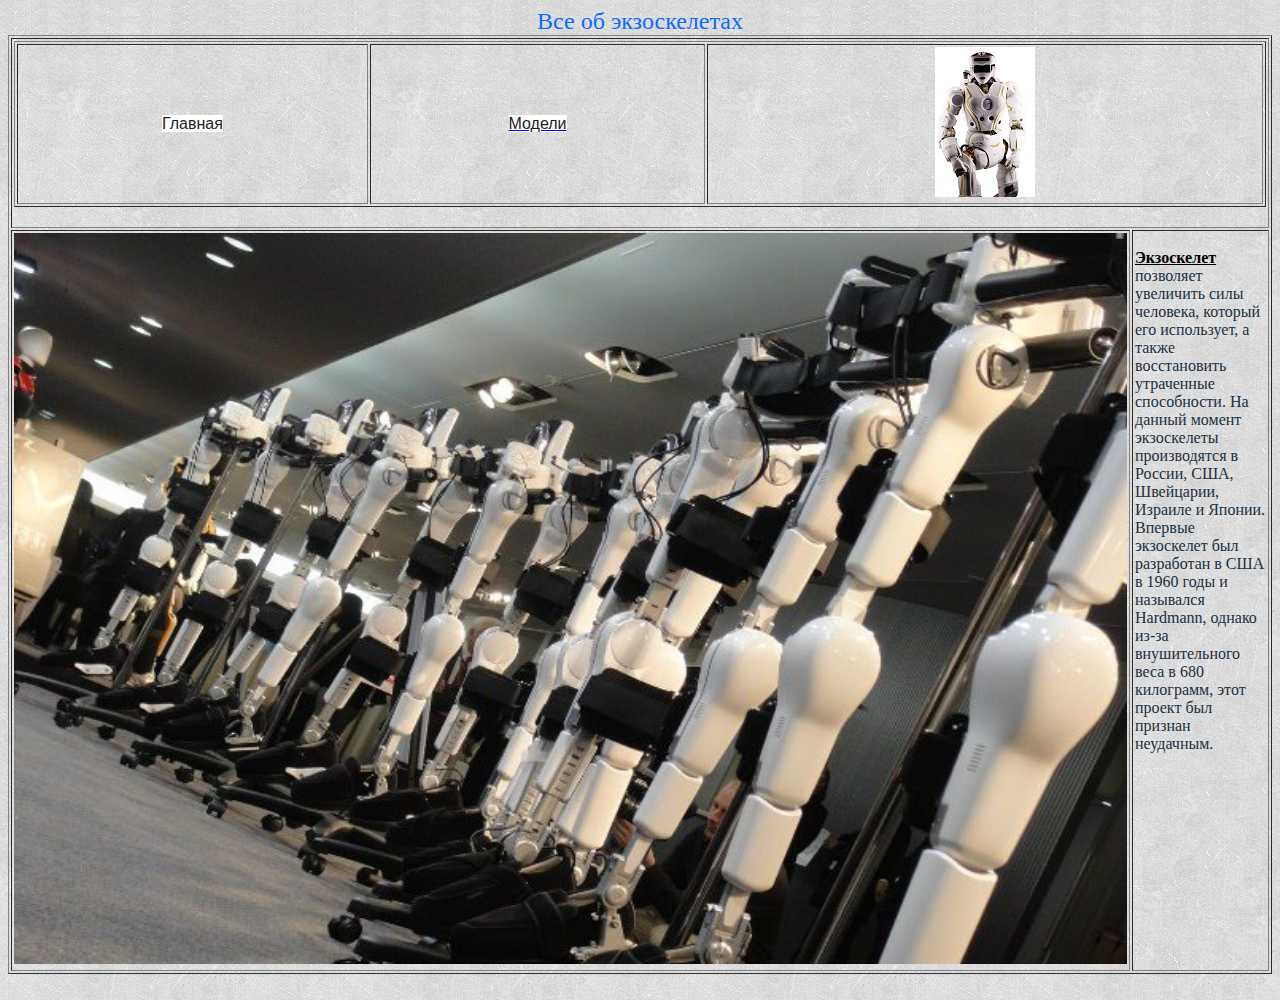
<file: HTML & CSS/1.5/index.html>
<!DOCTYPE html PUBLIC "-//W3C//DTD HTML 4.01//EN" "http://www.w3.org/TR/html4/strict.dtd">
<html><head><meta content="text/html; charset=Windows-1251" http-equiv="content-type"><title>index</title></head><body style="background-image: url(26.jpg);">
<div style="text-align: center;"><font style="color: rgb(11, 108, 255);" size="+2">&#1042;&#1089;&#1077; &#1086;&#1073; &#1101;&#1082;&#1079;&#1086;&#1089;&#1082;&#1077;&#1083;&#1077;&#1090;&#1072;&#1093;</font><br>
</div>
<table style="text-align: left; width: 100%;" border="1" cellpadding="2" cellspacing="2">
  <tbody>
    <tr>
      <td colspan="2" style="vertical-align: top;">
      <table style="text-align: left; width: 100%; height: 100%; margin-left: auto; margin-right: auto;" border="1" cellpadding="2" cellspacing="2">
        <tbody>
          <tr>
            <td style="vertical-align: middle; text-align: center;"><span style="color: rgb(34, 34, 34); font-family: Roboto,sans-serif; font-size: 16px; font-style: normal; font-weight: 400; letter-spacing: normal; orphans: 2; text-align: left; text-indent: 0px; text-transform: none; white-space: normal; widows: 2; word-spacing: 0px; background-color: rgb(255, 255, 255); display: inline ! important; float: none;">&#1043;&#1083;&#1072;&#1074;&#1085;&#1072;&#1103;</span></td>
            <td style="vertical-align: middle; text-align: center;"><a target="_blank" href="../1.34/H-LEX-New.html"><span style="color: rgb(34, 34, 34); font-family: Roboto,sans-serif; font-size: 16px; font-style: normal; font-weight: 400; letter-spacing: normal; orphans: 2; text-align: left; text-indent: 0px; text-transform: none; white-space: normal; widows: 2; word-spacing: 0px; background-color: rgb(255, 255, 255); display: inline ! important; float: none;">&#1052;&#1086;&#1076;&#1077;&#1083;&#1080;</span></a></td>
            <td style="vertical-align: middle; text-align: center;"><img style="width: 100px; height: 150px;" alt="logo" src="logo.png"><br>
            </td>
          </tr>
        </tbody>
      </table>
      <br>
      </td>
    </tr>
    <tr>
      <td style="vertical-align: top;"><img style="width: 1113px; height: 731px;" alt="&#1089;&#1082;&#1077;&#1083;&#1077;&#1090;&#1099;" src="exo.jpg"><br>
      </td>
      <td style="vertical-align: top;">

      <p class="MsoNormal"><b><u><span style="font-family: Roboto;" lang="RU">&#1069;&#1082;&#1079;&#1086;&#1089;&#1082;&#1077;&#1083;&#1077;&#1090;</span></u></b><span class="apple-converted-space"><span style="font-family: Roboto; color: rgb(34, 49, 63);" lang="RU">
</span></span><span style="font-family: Roboto; color: rgb(34, 49, 63);" lang="RU">&#1087;&#1086;&#1079;&#1074;&#1086;&#1083;&#1103;&#1077;&#1090;
&#1091;&#1074;&#1077;&#1083;&#1080;&#1095;&#1080;&#1090;&#1100; &#1089;&#1080;&#1083;&#1099; &#1095;&#1077;&#1083;&#1086;&#1074;&#1077;&#1082;&#1072;, &#1082;&#1086;&#1090;&#1086;&#1088;&#1099;&#1081; &#1077;&#1075;&#1086; &#1080;&#1089;&#1087;&#1086;&#1083;&#1100;&#1079;&#1091;&#1077;&#1090;, &#1072; &#1090;&#1072;&#1082;&#1078;&#1077; &#1074;&#1086;&#1089;&#1089;&#1090;&#1072;&#1085;&#1086;&#1074;&#1080;&#1090;&#1100;
&#1091;&#1090;&#1088;&#1072;&#1095;&#1077;&#1085;&#1085;&#1099;&#1077; &#1089;&#1087;&#1086;&#1089;&#1086;&#1073;&#1085;&#1086;&#1089;&#1090;&#1080;. &#1053;&#1072; &#1076;&#1072;&#1085;&#1085;&#1099;&#1081; &#1084;&#1086;&#1084;&#1077;&#1085;&#1090; &#1101;&#1082;&#1079;&#1086;&#1089;&#1082;&#1077;&#1083;&#1077;&#1090;&#1099; &#1087;&#1088;&#1086;&#1080;&#1079;&#1074;&#1086;&#1076;&#1103;&#1090;&#1089;&#1103; &#1074; &#1056;&#1086;&#1089;&#1089;&#1080;&#1080;,
&#1057;&#1064;&#1040;, &#1064;&#1074;&#1077;&#1081;&#1094;&#1072;&#1088;&#1080;&#1080;, &#1048;&#1079;&#1088;&#1072;&#1080;&#1083;&#1077; &#1080; &#1071;&#1087;&#1086;&#1085;&#1080;&#1080;. &#1042;&#1087;&#1077;&#1088;&#1074;&#1099;&#1077; &#1101;&#1082;&#1079;&#1086;&#1089;&#1082;&#1077;&#1083;&#1077;&#1090; &#1073;&#1099;&#1083; &#1088;&#1072;&#1079;&#1088;&#1072;&#1073;&#1086;&#1090;&#1072;&#1085; &#1074; &#1057;&#1064;&#1040; &#1074;
1960 &#1075;&#1086;&#1076;&#1099; &#1080; &#1085;&#1072;&#1079;&#1099;&#1074;&#1072;&#1083;&#1089;&#1103; Hardmann, &#1086;&#1076;&#1085;&#1072;&#1082;&#1086; &#1080;&#1079;-&#1079;&#1072; &#1074;&#1085;&#1091;&#1096;&#1080;&#1090;&#1077;&#1083;&#1100;&#1085;&#1086;&#1075;&#1086; &#1074;&#1077;&#1089;&#1072; &#1074; 680
&#1082;&#1080;&#1083;&#1086;&#1075;&#1088;&#1072;&#1084;&#1084;, &#1101;&#1090;&#1086;&#1090; &#1087;&#1088;&#1086;&#1077;&#1082;&#1090; &#1073;&#1099;&#1083; &#1087;&#1088;&#1080;&#1079;&#1085;&#1072;&#1085; &#1085;&#1077;&#1091;&#1076;&#1072;&#1095;&#1085;&#1099;&#1084;.</span><span lang="RU"><o:p></o:p></span></p>


      </td>
    </tr>
  </tbody>
</table>

  <br>

</body></html>
</file>
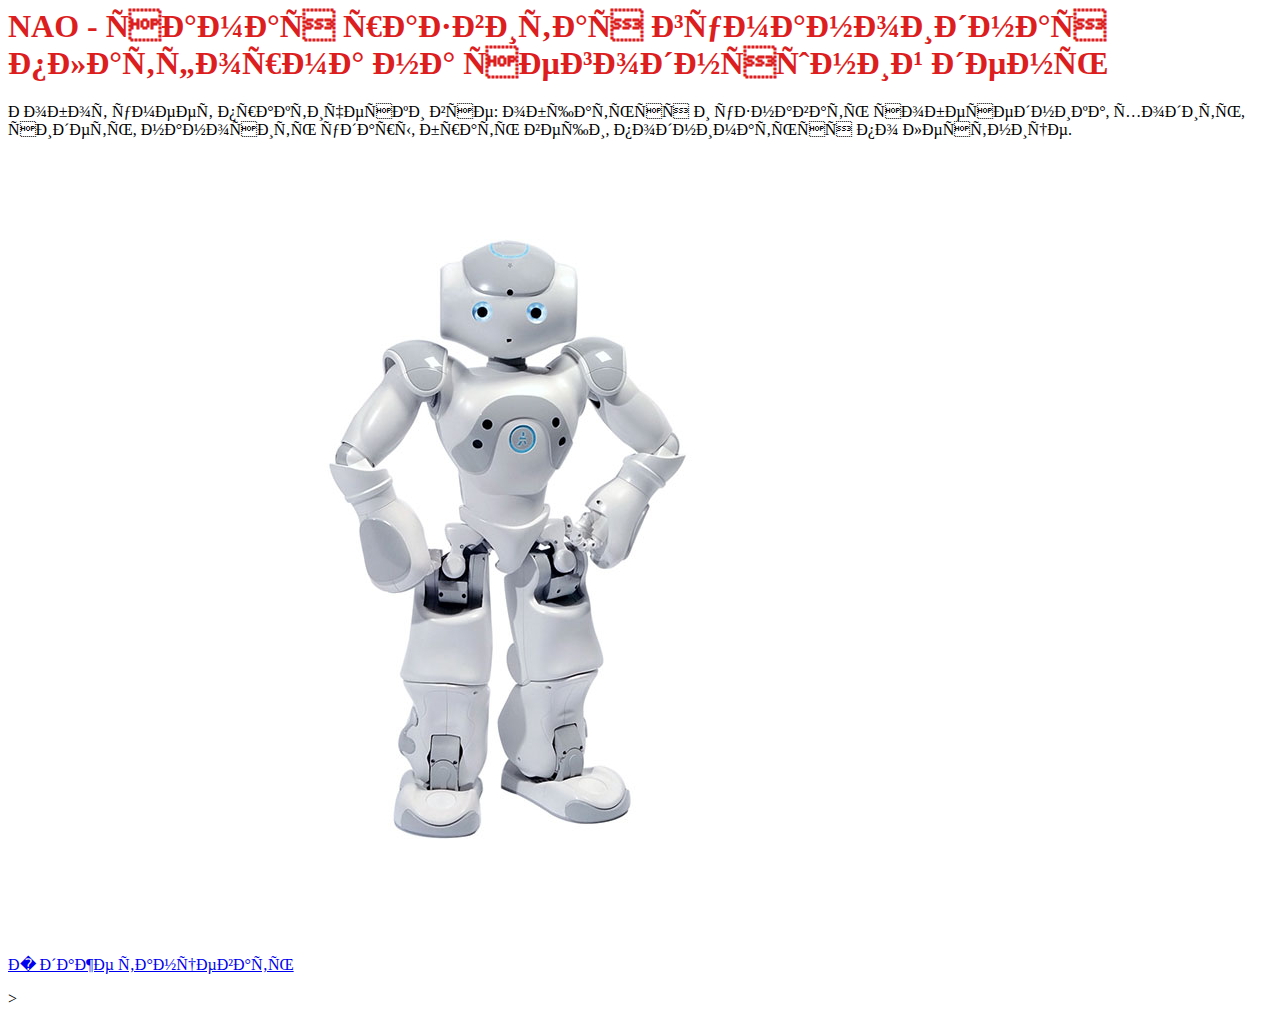
<file: HTML & CSS/1.1/nao.html>
<!DOCTYPE HTML PUBLIC "-//W3C//DTD HTML 4.01 Transitional//EN">
<html><head>
  
  <meta http-equiv="Content_Type" content="text/html; charset=windows-1251">
  <title>�&nbsp;обот NAO</title>

  
  <link rel="stylesheet" type="text/css" href="nao.css">

</head><body>
<h1>NAO - самая развитая гуманоидная
платформа на сегодняшний день</h1>

<p> �&nbsp;обот умеет практически все:
общаться и узнавать собеседника,
ходить, сидеть, наносить удары, брать
вещи, подниматься по лестнице. <br>
<img class="nao1" src="nao.jpeg"> </p>

<p> <a href="nao_group.jpeg">�&#65533; даже танцевать</a></p>

&gt;
</body></html>
</file>
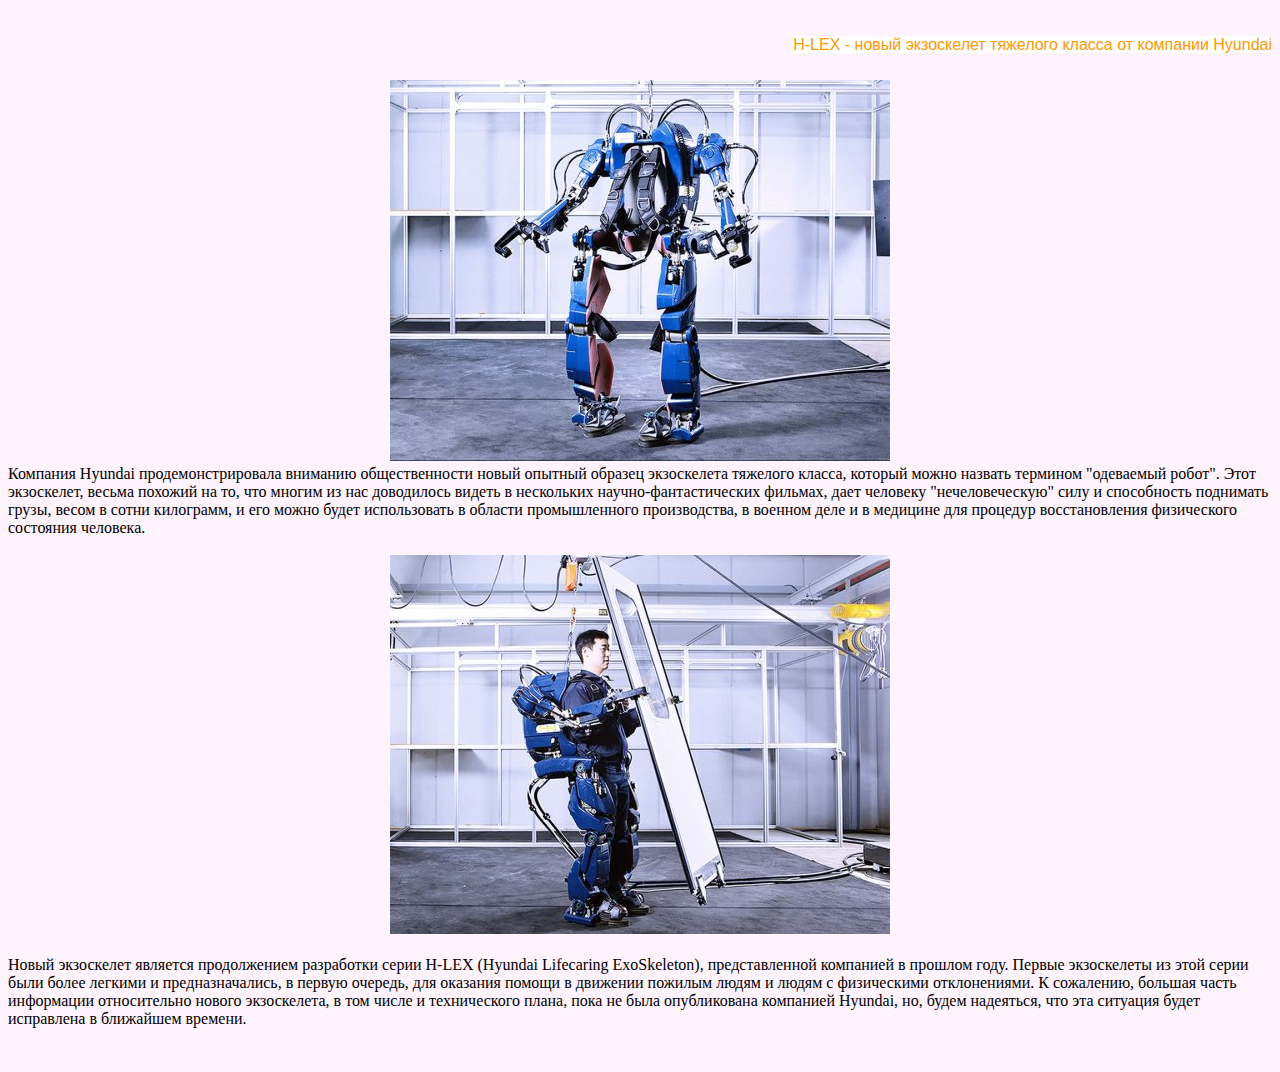
<file: HTML & CSS/1.2/H-LEX.html>
<!DOCTYPE html PUBLIC "-//W3C//DTD HTML 4.01//EN" "http://www.w3.org/TR/html4/strict.dtd">
<html><head>
<meta content="text/html; charset=Windows-1251" http-equiv="content-type"><title>��� ������ ��������</title></head><body style="color: rgb(0, 0, 0); background-color: rgb(255, 243, 254);" alink="#000099" link="#000099" vlink="#990099">
<h1 style="color: rgb(255, 153, 0); font-style: italic; font-weight: bold; text-align: right;"><span style="font-family: Roboto,sans-serif; font-size: 16px; font-style: normal; font-weight: 400; letter-spacing: normal; orphans: 2; text-align: left; text-indent: 0px; text-transform: none; white-space: normal; widows: 2; word-spacing: 0px; background-color: rgb(255, 255, 255); display: inline ! important; float: none;">H-LEX - ����� ���������� �������� ������ �� �������� Hyundai</span></h1>
<div style="text-align: center;"><img style="width: 500px; height: 381px;" alt="���������� H-LEX" src="hlex.jpg"><br>
</div>
<div style="text-align: left;">
�������� Hyundai ������������������ �������� �������������� �����
������� ������� ����������� �������� ������, ������� ����� �������
�������� "��������� �����". ���� ����������, ������ ������� �� ��, ���
������ �� ��� ���������� ������ � ���������� ������-��������������
�������, ���� �������� "��������������" ���� � ����������� ���������
�����, ����� � ����� ���������, � ��� ����� ����� ������������ �
������� ������������� ������������, � ������� ���� � � �������� ���
�������� �������������� ����������� ��������� ��������.<br>
</div>

<br>
<div style="text-align: center;"><img style="width: 500px; height: 379px;" alt="maaan" src="hlex_man.jpg"><br>
</div>

<br>

����� ���������� �������� ������������ ���������� ����� H-LEX (Hyundai
Lifecaring ExoSkeleton), �������������� ��������� � ������� ����.
������ ����������� �� ���� ����� ���� ����� ������� � ���������������,
� ������ �������, ��� �������� ������ � �������� ������� ����� � �����
� ����������� ������������. � ���������, ������� ����� ����������
������������ ������ �����������, � ��� ����� � ������������ �����, ����
�� ���� ������������ ��������� Hyundai, ��, ����� ���������, ��� ���
�������� ����� ���������� � ��������� �������.<br>
<br>
<br>

  

</body></html>
</file>
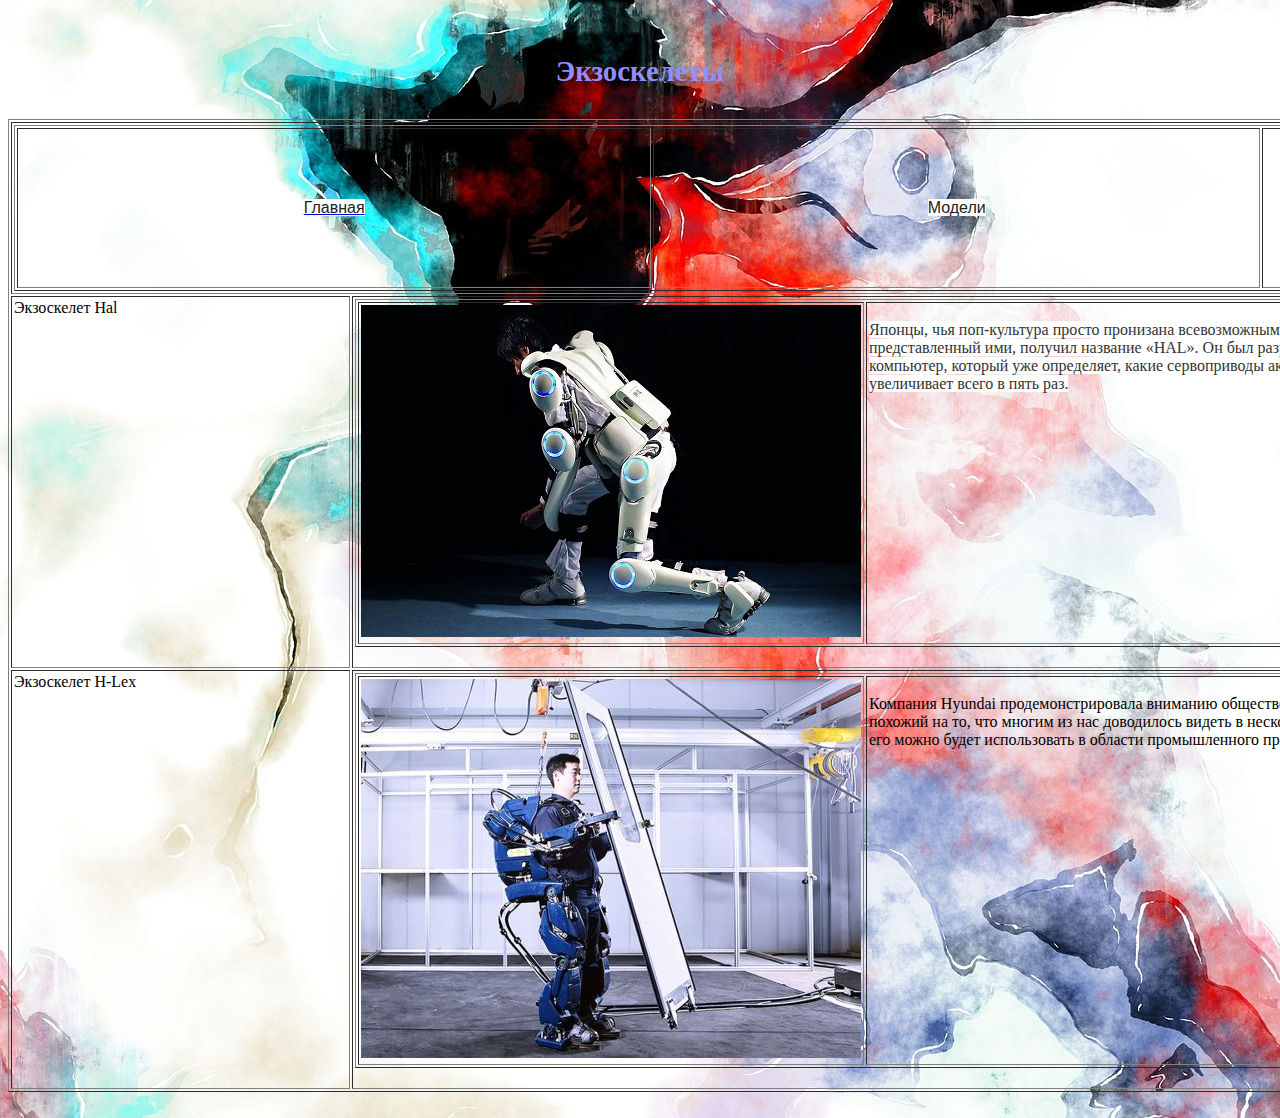
<file: HTML & CSS/1.34/H-LEX-New.html>
<!DOCTYPE html PUBLIC "-//W3C//DTD HTML 4.01//EN" "http://www.w3.org/TR/html4/strict.dtd">
<html><head>

<meta content="text/html; charset=Windows-1251" http-equiv="content-type"><title>new_one</title></head><body style="background-image: url(watercolour-2038253_1280.jpg);">
<div style="text-align: center;">
<h1><big><big><big><big><font style="color: rgb(144, 142, 253);" size="+2"><big>�����������</big></font></big><br>
</big></big></big></h1>
</div>
<table style="text-align: left; width: 2268px; height: 46px;" border="1" cellpadding="2" cellspacing="2">
  <tbody>
    <tr>
      <td colspan="2" style="vertical-align: top;">
      <table style="text-align: left; width: 100%; height: 100%; margin-left: auto; margin-right: auto;" border="1" cellpadding="2" cellspacing="2">
<tbody><tr><td style="vertical-align: middle; text-align: center;"><a href="../1.5/index.html" target="_blank"><span style="color: rgb(34, 34, 34); font-family: Roboto,sans-serif; font-size: 16px; font-style: normal; font-weight: 400; letter-spacing: normal; orphans: 2; text-align: left; text-indent: 0px; text-transform: none; white-space: normal; widows: 2; word-spacing: 0px; background-color: rgb(255, 255, 255); display: inline ! important; float: none;">�������</span></a></td>
<td style="vertical-align: middle; text-align: center;"><span style="color: rgb(34, 34, 34); font-family: Roboto,sans-serif; font-size: 16px; font-style: normal; font-weight: 400; letter-spacing: normal; orphans: 2; text-align: left; text-indent: 0px; text-transform: none; white-space: normal; widows: 2; word-spacing: 0px; background-color: rgb(255, 255, 255); display: inline ! important; float: none;">������</span></td>
<td style="vertical-align: middle; text-align: center;"><img style="width: 100px; height: 150px;" alt="logo" src="../1.5/logo.png"><br>
</td>
</tr></tbody>
      </table>
      </td>
    </tr>
<tr>
      <td style="vertical-align: top; width: 15%; height: 14px;">���������� Hal<br>
      </td>
      <td style="vertical-align: top; height: 14px;">
      <table style="text-align: left; width: 100%;" border="1" cellpadding="2" cellspacing="2">
        <tbody>
          <tr>
            <td style="vertical-align: top;"><img style="width: 500px; height: 332px;" alt="hal" src="hal.jpg"><br>
            </td>
            <td style="vertical-align: top;">

            <p class="MsoNormal"><span style="background: white none repeat scroll 0% 50%; color: rgb(52, 52, 52); -moz-background-clip: -moz-initial; -moz-background-origin: -moz-initial; -moz-background-inline-policy: -moz-initial;" lang="RU">������, ���
���-�������� ������ ��������� ������������� ��������� � ��������������, � �����
�������� ����������� ������� ���������� � ����������� ������ �����������. �
������ ������, �������������� ���, ������� �������� �HAL�. �� ��� ����������
������ Cyberdyne �, � ������� �� ������������� �XOS�, ��������� ������� � ����
�������� ��� ������ ��������, ���������� �� � ���������, ������� ���
����������, ����� ������������ ������������. �HAL� ����� ������������� �������
� �������� �� ������������ �� ����� ������������ �� 100 �����, �� ����������
���� �� ����������� ����� � ���� ���.<o:p></o:p></span></p>


            </td>
          </tr>
        </tbody>
      </table>
      <br>
      </td>
    </tr>
    <tr>
      <td style="vertical-align: top;">���������� H-Lex<br>
      </td>
      <td style="vertical-align: top;">
      <table style="text-align: left; width: 100%;" border="1" cellpadding="2" cellspacing="2">
        <tbody>
          <tr>
            <td style="vertical-align: top;"><img style="width: 500px; height: 379px;" alt="hlex" src="hlex_man.jpg"><br>
            </td>
            <td style="vertical-align: top;">

            <p class="MsoNormal"><span style="" lang="RU">�������� Hyundai
������������������ �������� �������������� ����� ������� ������� �����������
�������� ������, ������� ����� ������� �������� "��������� �����". ����
����������, ������ ������� �� ��, ��� ������ �� ��� ���������� ������ �
���������� ������-�������������� �������,&nbsp;���� ��������
"��������������" ����&nbsp;� ����������� ��������� �����, ����� �
����� ���������, � ��� ����� ����� ������������ � �������&nbsp;�������������
������������, �&nbsp;������� ����&nbsp;� � �������� ��� �������� ��������������
����������� ��������� ��������.</span><span style="" lang="RU"><o:p></o:p></span></p>


            </td>
          </tr>
        </tbody>
      </table>
      <br>
      </td>
    </tr>
  </tbody>
</table>

  <br>

</body></html>
</file>
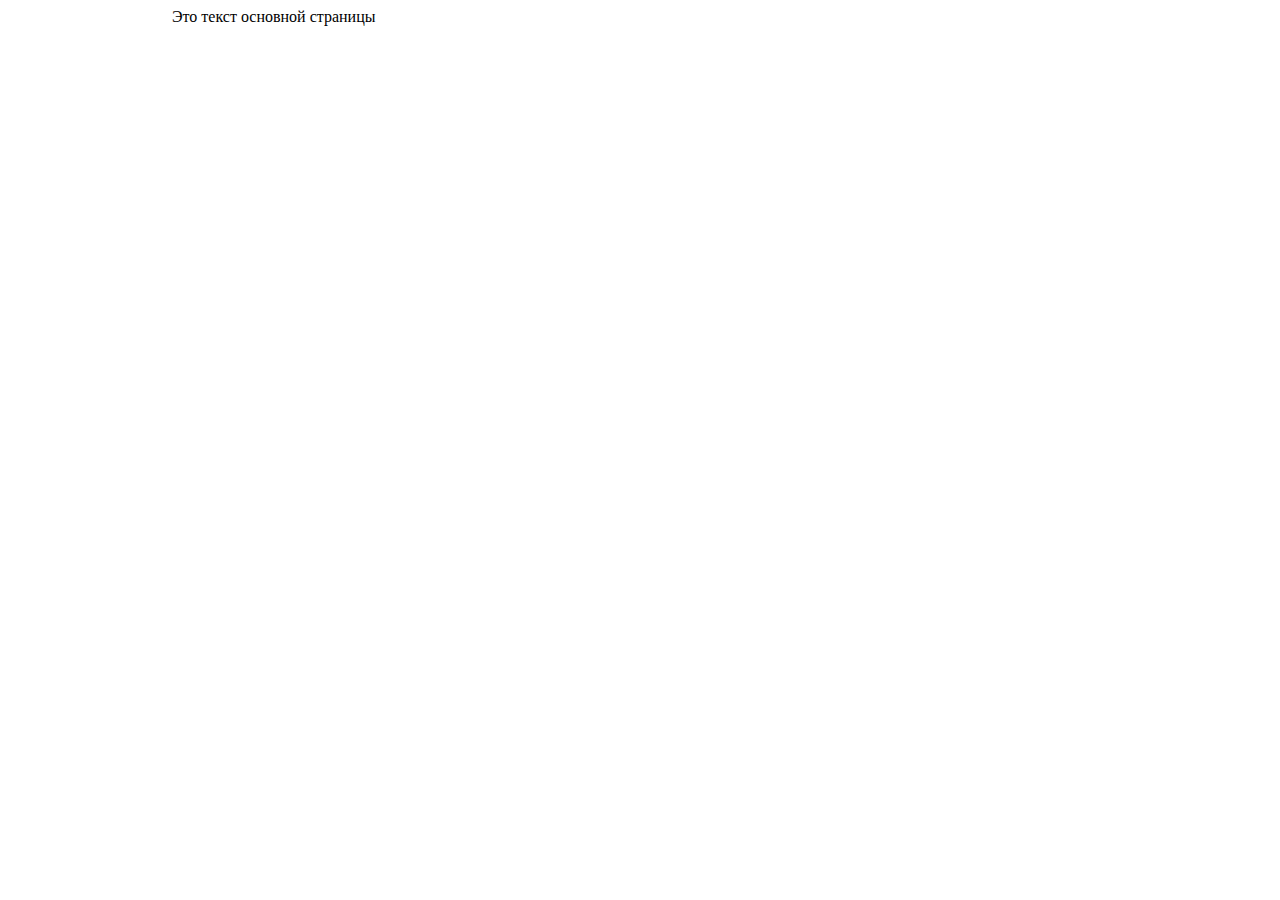
<file: JavaScript/1/13.html>
<html>
 <head>
  <title>Страница с примером кода JavaScript</title>
  <script>
   var myName = "Ivan";
    alert (typeof myName);
  </script>
 </head>
 <body>
  Это текст основной страницы
 </body>
</html>
</file>
<file: HTML & CSS/1.1/nao.css>
<style type="text/css">
body {
background-color: rgb(100, 220, 240); }
h1 {
color: rgb(220, 30, 30); }
.nao1 {
margin: 100px; }
</style>
</file>
